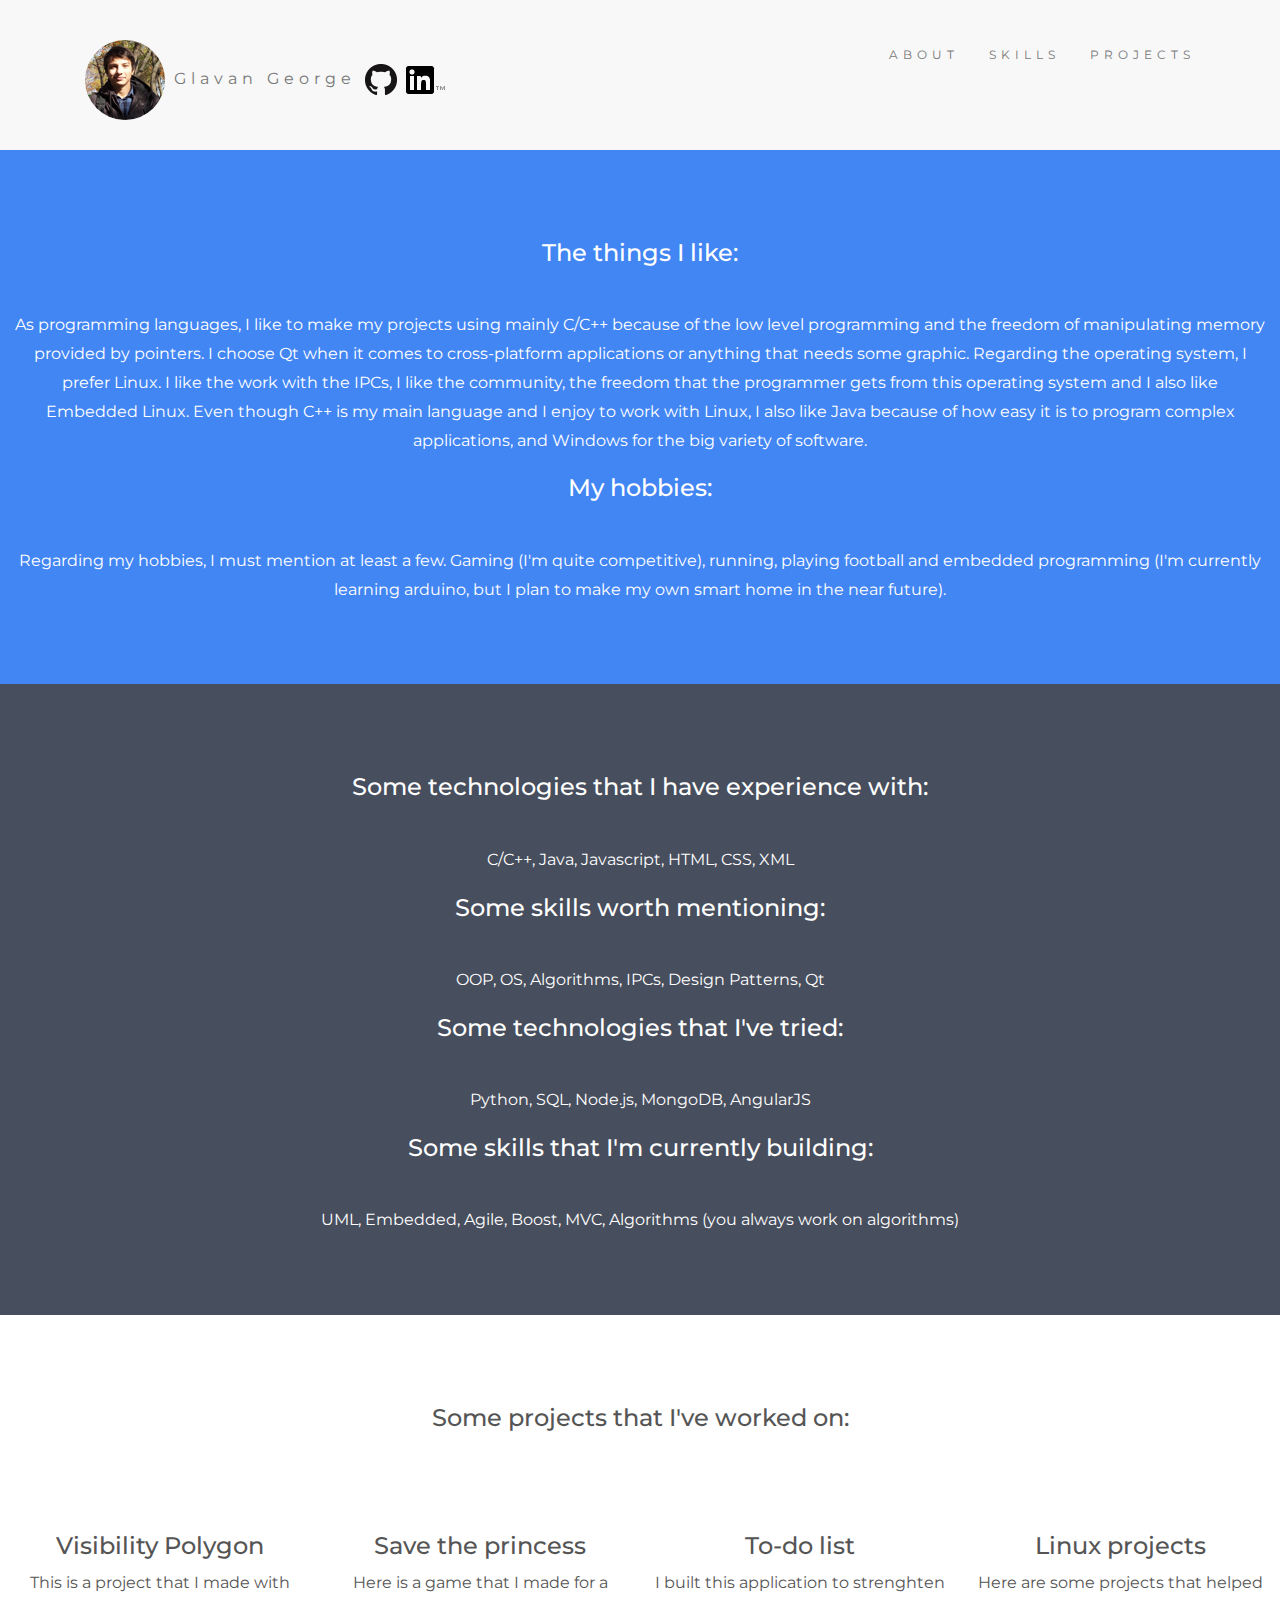
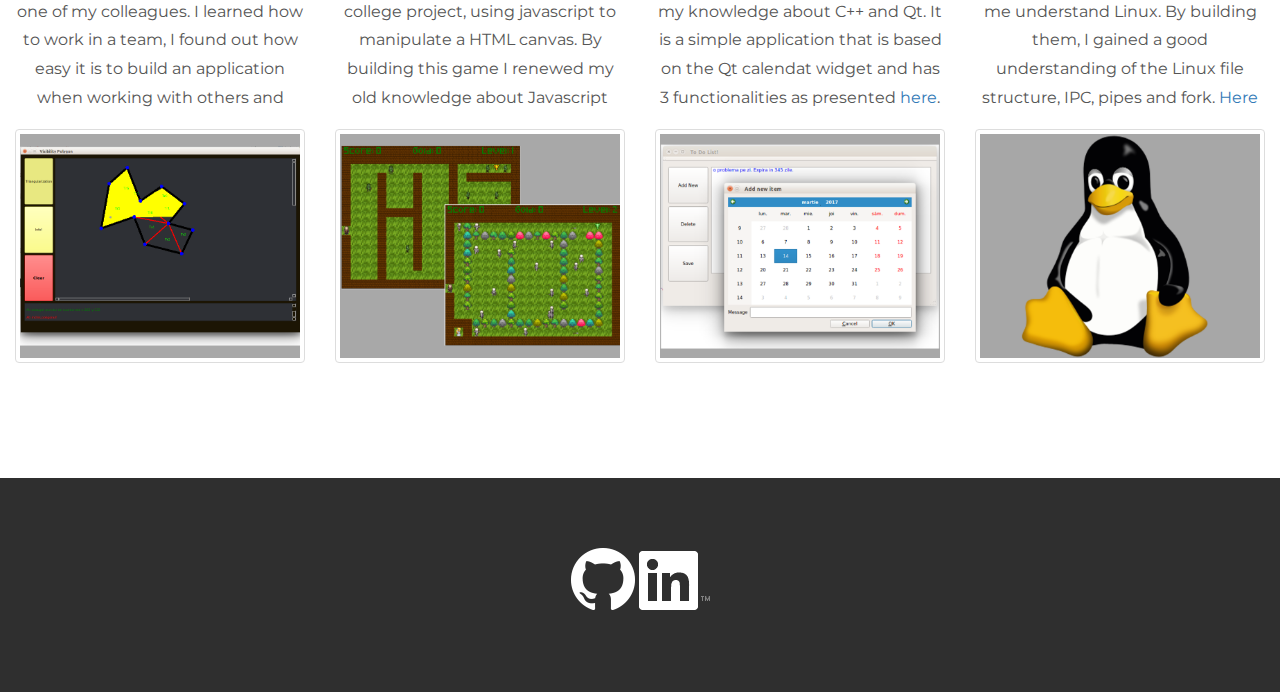
<file: index.html>
<!DOCTYPE html>
<html lang="en">
<head>
  <!-- Theme Made By www.w3schools.com - No Copyright -->
  <title>Who I Am</title>
  <meta charset="utf-8">
  <meta name="viewport" content="width=device-width, initial-scale=1">
  <link rel="stylesheet" href="https://maxcdn.bootstrapcdn.com/bootstrap/3.3.7/css/bootstrap.min.css">
  <link href="https://fonts.googleapis.com/css?family=Montserrat" rel="stylesheet">
  <script src="https://ajax.googleapis.com/ajax/libs/jquery/3.1.1/jquery.min.js"></script>
  <script src="https://maxcdn.bootstrapcdn.com/bootstrap/3.3.7/js/bootstrap.min.js"></script>
  <link rel="icon" href="images/sm.ico">
  <style>
  body {
      font: 20px Montserrat, sans-serif;
      line-height: 1.8;
      color: #f5f6f7;
  }
  p {font-size: 16px;}
  .margin {margin-bottom: 45px;}
  .bg-1 { 
      background-color: #4286f4; /* Blue */
      color: #ffffff;
  }
  .bg-2 { 
      background-color: #474e5d; /* Dark Blue */
      color: #ffffff;
  }
  .bg-3 { 
      background-color: #ffffff; /* White */
      color: #555555;
  }
  .bg-4 { 
      background-color: #2f2f2f; /* Black Gray */
      color: #fff;
  }
  .container-fluid {
      padding-top: 70px;
      padding-bottom: 70px;
  }
  .navbar {
      padding-top: 15px;
      padding-bottom: 15px;
      border: 0;
      border-radius: 0;
      margin-bottom: 0;
      font-size: 12px;
      letter-spacing: 5px;
  }
  .navbar-nav  li a:hover {
      color: #4286f4 !important;
  }
  .description{
    height: 150px;
    overflow: auto;
  }

  </style>
</head>
<body data-spy="scroll" data-target=".navbar" data-offset="50">
 
<!-- Navbar -->
<nav class="navbar navbar-default">
  <div class="container">
    <div class="navbar-header">
      <button type="button" class="navbar-toggle" data-toggle="collapse" data-target="#myNavbar">
        <span class="icon-bar"></span>
        <span class="icon-bar"></span>
        <span class="icon-bar"></span>                        
      </button>
      
      <p></p>
      <p class="navbar-text"><a  href="#who"><img class = "img-circle " src="images/sm2.png" width="80px" height="80px"   alt="Me"></a> Glavan George <a href="https://github.com/glavangeorge" target = "blank"><img src="images/git.png"></a> <img src="images/in28.png"> </p>
      

    </div>
    <div class="collapse navbar-collapse" id="myNavbar">
      <ul class="nav navbar-nav navbar-text navbar-right">
        <li><a href="#about">ABOUT</a></li>
        <li><a href="#skills">SKILLS</a></li>
        <li><a href="#projects">PROJECTS</a></li>
      </ul>
    </div>
  </div>
</nav>

<!-- First Container -->
<div id="about" class="container-fluid bg-1 text-center">
  <h3 class="margin">The things I like:</h3>
  <p>As programming languages, I like to make my projects using mainly C/C++ because of the low level programming and the freedom of manipulating memory provided by pointers. I choose Qt when it comes to cross-platform applications or anything that needs some graphic. Regarding the operating system, I prefer Linux. I like the work with the IPCs,
    I like the community, the freedom that the programmer gets from this operating system and I also like Embedded Linux.
    Even though C++ is my main language and I enjoy to work with Linux, I also like Java because of how easy it is to program complex applications, and Windows for the big variety of software.  
  </p>

  <h3 class="margin">My hobbies:</h3>

    <p>Regarding my hobbies, I must mention at least a few. Gaming (I'm quite competitive), running, playing football and embedded programming (I'm currently learning arduino, but I plan to make my own smart home in the near future).</p>


</div>

<!-- Second Container -->
<div id="skills" class="container-fluid bg-2 text-center">
  <h3 class="margin">Some technologies that I have experience with: </h3>

  <p>C/C++, Java, Javascript, HTML, CSS, XML</p>

  <h3 class="margin">Some skills worth mentioning: </h3>
  <p> OOP, OS, Algorithms, IPCs, Design Patterns, Qt </p>

  <h3 class="margin">Some technologies that I've tried: </h3>

  <p>Python, SQL, Node.js, MongoDB, AngularJS</p>
  
  <h3 class="margin">Some skills that I'm currently building: </h3>
  <p> UML, Embedded, Agile, Boost, MVC, Algorithms (you always work on algorithms)</p>

</div>

<!-- Third Container (Grid) -->
<div id="projects" class="container-fluid bg-3 text-center">    
  <h3 class="margin">Some projects that I've worked on: </h3><br>
  <div class="row">
    <div class="col-sm-3">
    	<h3> Visibility Polygon </h3>
      <p class = "description">This is a project that I made with one of my colleagues. I learned how to work in a team, I found out how easy it is to build an application when working with others and listening to their ideas and I implemented some algorithms that are used in computational geometry like: line sweep algorithm for an O(nlogn) triangulation of y-monoton polygons and ear clipping algorithm. I also enjoyed making the GUI for this application using Qt. <a href = "https://github.com/glavangeorge/visibility-polygon" target = "blank">Here</a> is the github repository of the project</p>
      <a href = "https://github.com/glavangeorge/visibility-polygon" target = "blank"><img src="images/gc.png" class="img-responsive margin img-thumbnail" style="width:100%" alt="Image"></a>
    </div>
    <div class="col-sm-3"> 
    	<h3> Save the princess </h3>
      <p class = "description">Here is a game that I made for a college project, using javascript to manipulate a HTML canvas. By building this game I renewed my old knowledge about Javascript and I practiced character movement using sprites. <a href="canvas game/game.html" target = "blank">Here</a> is a demo.</p>
      <a href="canvas game/game.html"  target = "blank"><img src="images/cg2.png" class="img-responsive margin img-thumbnail" style="width:100%" alt="Image"></a>
    </div>
    <div class="col-sm-3"> 
    	<h3> To-do list </h3>
      <p class = "description">I built this application to strenghten my knowledge about C++ and Qt. It is a simple application that is based on the Qt calendat widget and has 3 functionalities as presented <a href="https://github.com/glavangeorge/To-do-list" target = "blank">here</a>.</p>
      <a href="https://github.com/glavangeorge/To-do-list" target = "blank"><img src="images/todo.png" class="img-responsive margin img-thumbnail" style="width:100%" alt="Image"></a>
    </div>
    	<h3> Linux projects </h3>
     <div class="col-sm-3"> 
      <p class = "description">Here are some projects that helped me understand Linux. By building them, I gained a good understanding of the Linux file structure, IPC, pipes and fork. <a href="https://github.com/glavangeorge/SO">Here</a> are some important ones.</p>
      <a href="https://github.com/glavangeorge/SO" target = "blank"><img src="images/linux.png" class="img-responsive margin img-thumbnail"  style="width:100%" alt="Image"></a>
    </div>
  </div>
</div>

<!-- Footer -->
<footer class="container-fluid bg-4 text-center">
  <p><a href="https://github.com/glavangeorge" target = "blank"><img src="images/git64l.png" alt="git"> </a> <img src="images/in64.png" alt="git"></p> 

</footer>

</body>

<script>
$(document).ready(function(){
  // Add scrollspy to <body>
  $('body').scrollspy({target: ".navbar", offset: 50});   

  // Add smooth scrolling on all links inside the navbar
  $("#myNavbar a").on('click', function(event) {
    // Make sure this.hash has a value before overriding default behavior
    if (this.hash !== "") {
      // Prevent default anchor click behavior
      event.preventDefault();

      // Store hash
      var hash = this.hash;

      // Using jQuery's animate() method to add smooth page scroll
      // The optional number (800) specifies the number of milliseconds it takes to scroll to the specified area
      $('html, body').animate({
        scrollTop: $(hash).offset().top
      }, 800, function(){
   
        // Add hash (#) to URL when done scrolling (default click behavior)
        window.location.hash = hash;
      });
    }  // End if
  });
});
</script>


</html>
</file>
<file: da.html>
<!DOCTYPE HTML>
<html>
  <head>
    <style>
      body {
        margin: 0px;
        padding: 0px;
      }
    </style>
  </head>
  <body>
    <canvas id="myCanvas" width="578" height="200"></canvas>
    <script>
      window.requestAnimFrame = (function(callback) {
        return window.requestAnimationFrame || window.webkitRequestAnimationFrame || window.mozRequestAnimationFrame || window.oRequestAnimationFrame || window.msRequestAnimationFrame ||
        function(callback) {
          window.setTimeout(callback, 1000 / 60);
        };
      })();

      function drawRectangle(myRectangle, context) {
        context.beginPath();
        context.rect(myRectangle.x, myRectangle.y, myRectangle.width, myRectangle.height);
        context.fillStyle = '#8ED6FF';
        context.fill();
        context.lineWidth = myRectangle.borderWidth;
        context.strokeStyle = 'black';
        context.stroke();
      }
      function animate(myRectangle, canvas, context, startTime) {
        // update
        var time = (new Date()).getTime() - startTime;

        var linearSpeed = 100;
        // pixels / second
        var newX = linearSpeed * time / 1000;

        if(newX < canvas.width - myRectangle.width - myRectangle.borderWidth / 2) {
          myRectangle.x = newX;
        }

        // clear
        context.clearRect(0, 0, canvas.width, canvas.height);

        drawRectangle(myRectangle, context);

        // request new frame
        requestAnimFrame(function() {
          animate(myRectangle, canvas, context, startTime);
        });
      }
      var canvas = document.getElementById('myCanvas');
      var context = canvas.getContext('2d');

      var myRectangle = {
        x: 0,
        y: 75,
        width: 100,
        height: 50,
        borderWidth: 5
      };

      drawRectangle(myRectangle, context);

      // wait one second before starting animation
      setTimeout(function() {
        var startTime = (new Date()).getTime();
        animate(myRectangle, canvas, context, startTime);
      }, 1000);
    </script>
  </body>
</html>
</file>
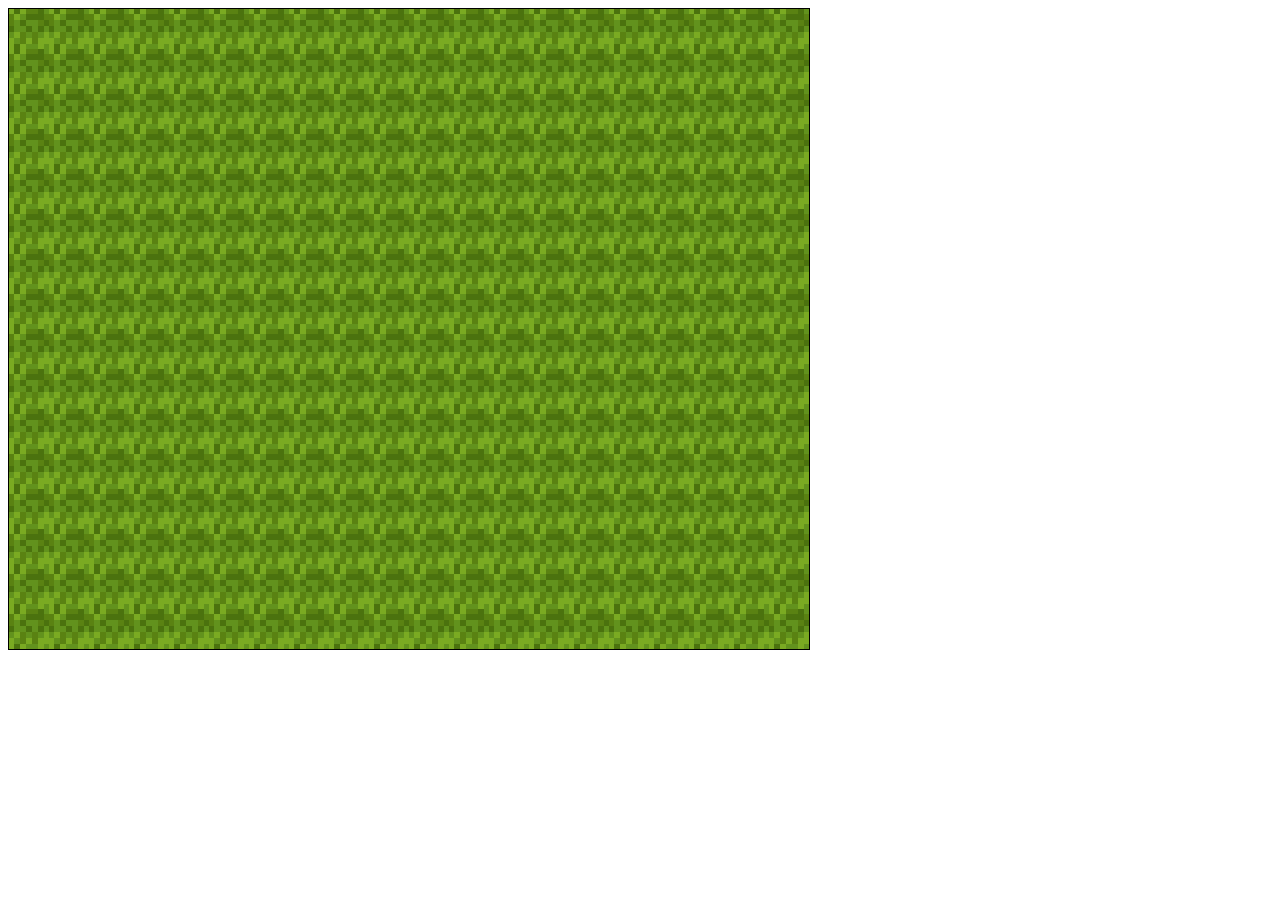
<file: home.html>
<!DOCTYPE html>
<html>
<head>
	<title>Canvas game</title>
	<link rel="stylesheet" type="text/css" href="style.css">
	<script src="script.js" type="text/javascript" charset="utf-8"></script>
</head>
<body>

<canvas id ="canv" width="800" height="640">
	
</canvas>

<div id = "col">
	<p id = "m"></p>
	<p id = "d"></p>
	<p id = "c"></p>
</div>
</body>
</html>
</file>
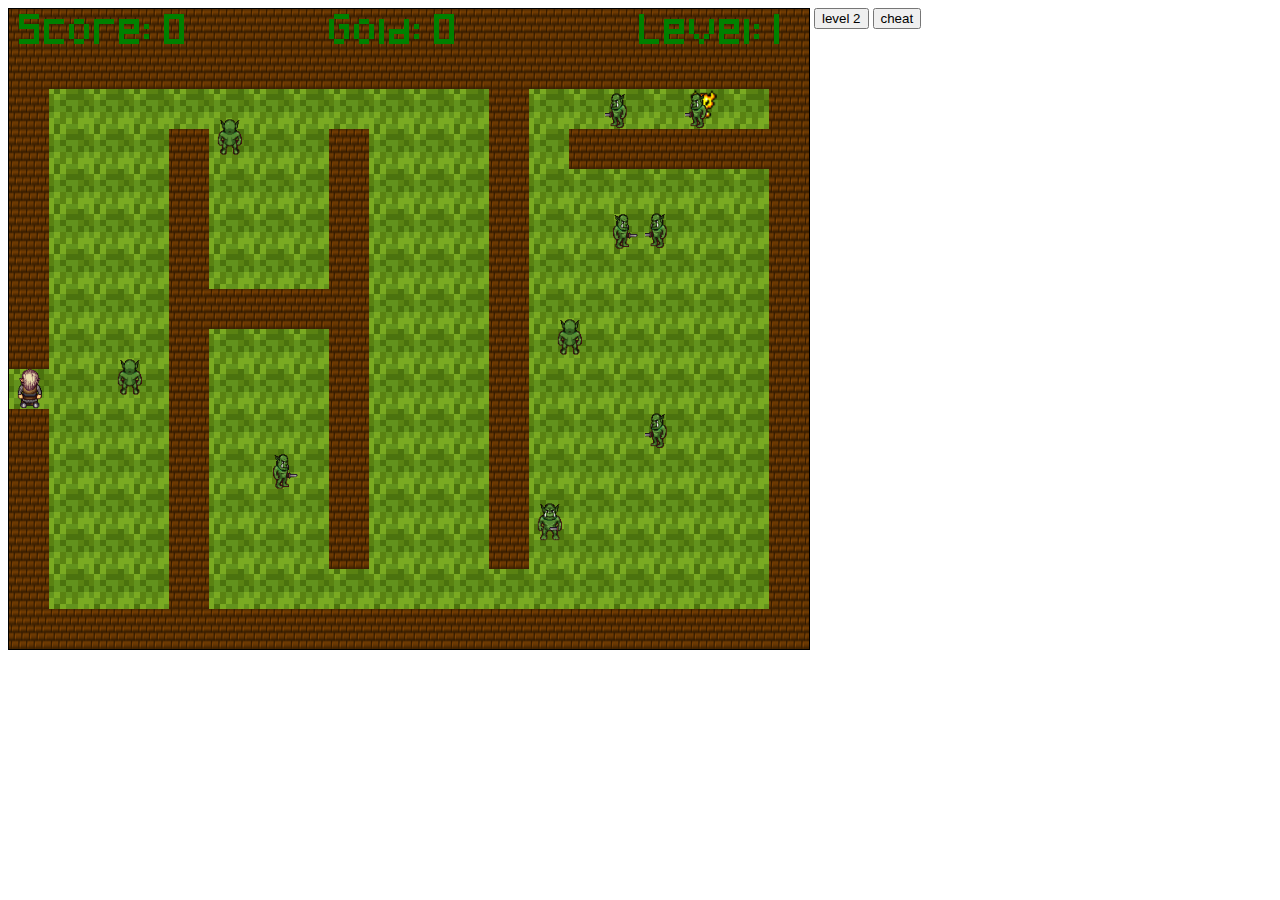
<file: canvas game/game.html>
<!DOCTYPE html>
<html>
<head>
	<title>Canvas game</title>
	<link rel="stylesheet" type="text/css" href="style.css">
	<script src="script.js" type="text/javascript" charset="utf-8"></script>
</head>
<body>

<canvas id ="canv" width="800" height="640">
	
</canvas>

<div id = "col">
	<button id="lvl" type="button">level 2</button>
	<button id="cheat" type="button">cheat</button>
	<p id = "m"></p>
	<p id = "d"></p>
	<p id = "c"></p>
</div>
</body>
</html>
</file>
<file: style.css>
#canv {
	border: 1px solid black;
	background-image: url("grass.png");
}

#col{
	display: inline-block;
	vertical-align: top;
}

@font-face {
    font-family: 'Pixeled';
    src: url("font/Pixeled.ttf");
}
</file>
<file: canvas game/style.css>
#canv {
	border: 1px solid black;
	background-image: url("grass.png");
}

#col{
	display: inline-block;
	vertical-align: top;
}

@font-face {
    font-family: 'Pixeled';
    src: url("font/Pixeled.ttf");
}
</file>
